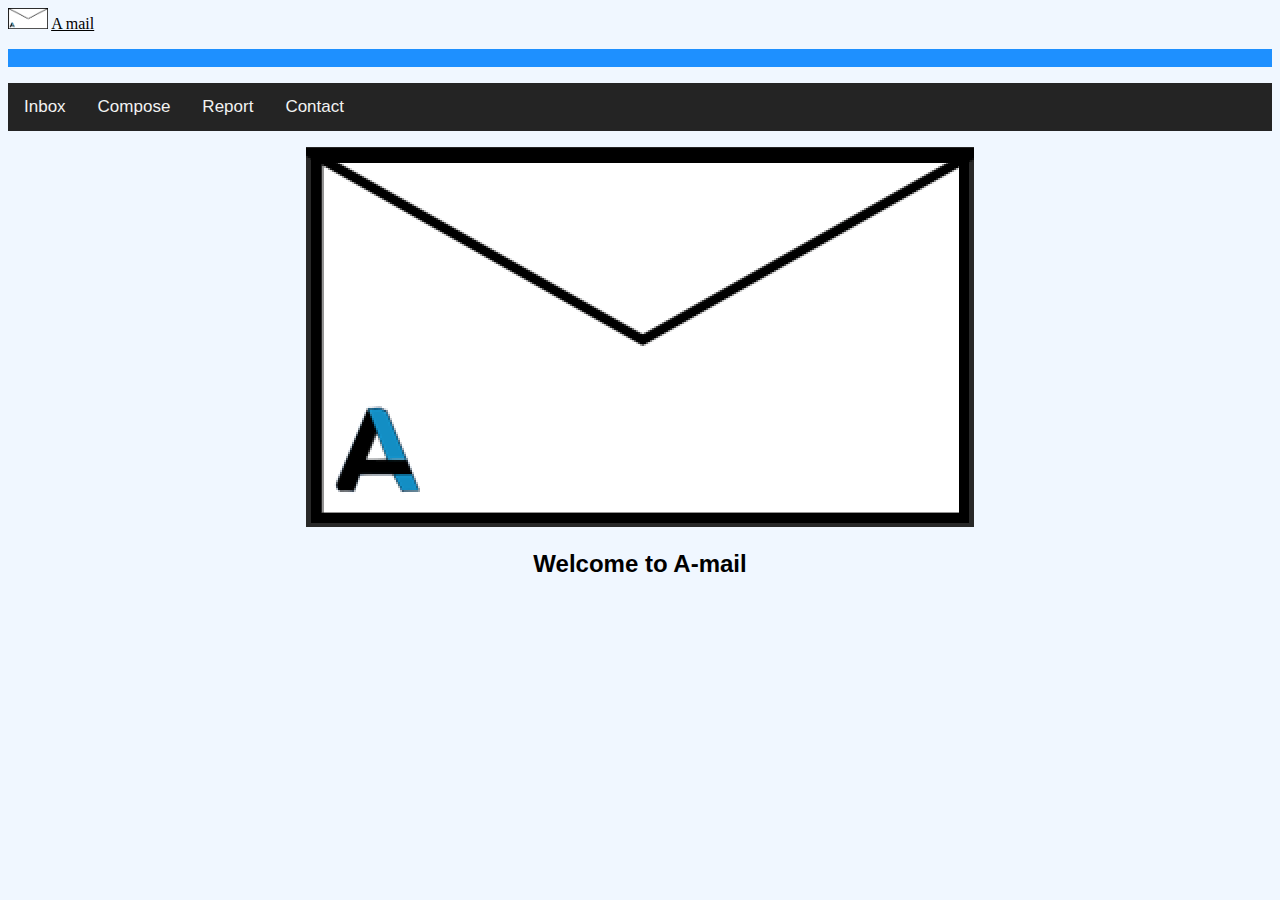
<file: index.html>
<!DOCTYPE html>
<html>
  <head>
    <title>A-mail</title>
    <link rel="stylesheet" href="c.css">
    <link href="Aydin-tec-copy.png" rel="icon" type="image/x-icon">
  </head>
  <body>
    
  </body>
</html>
<div  class="Aydintech"> 
  <img src="Amail-logo.png" alt="Amail" width="40" height="21"> <a href="index.html">A mail</a> </div>
<p>Aydin</p>
<div class="toolbar">
  <a class="toolbar" href="Inbox.html">Inbox</a>
  <a href="c.html">Compose</a>
  <a href="r.html">Report</a>
  <a href="contact.html">Contact</a>
</div>
<p></p>
<img src="Amail-logo.png" alt="Amail" width="668" height="380">
<h2>Welcome to A-mail</h2>
</file>
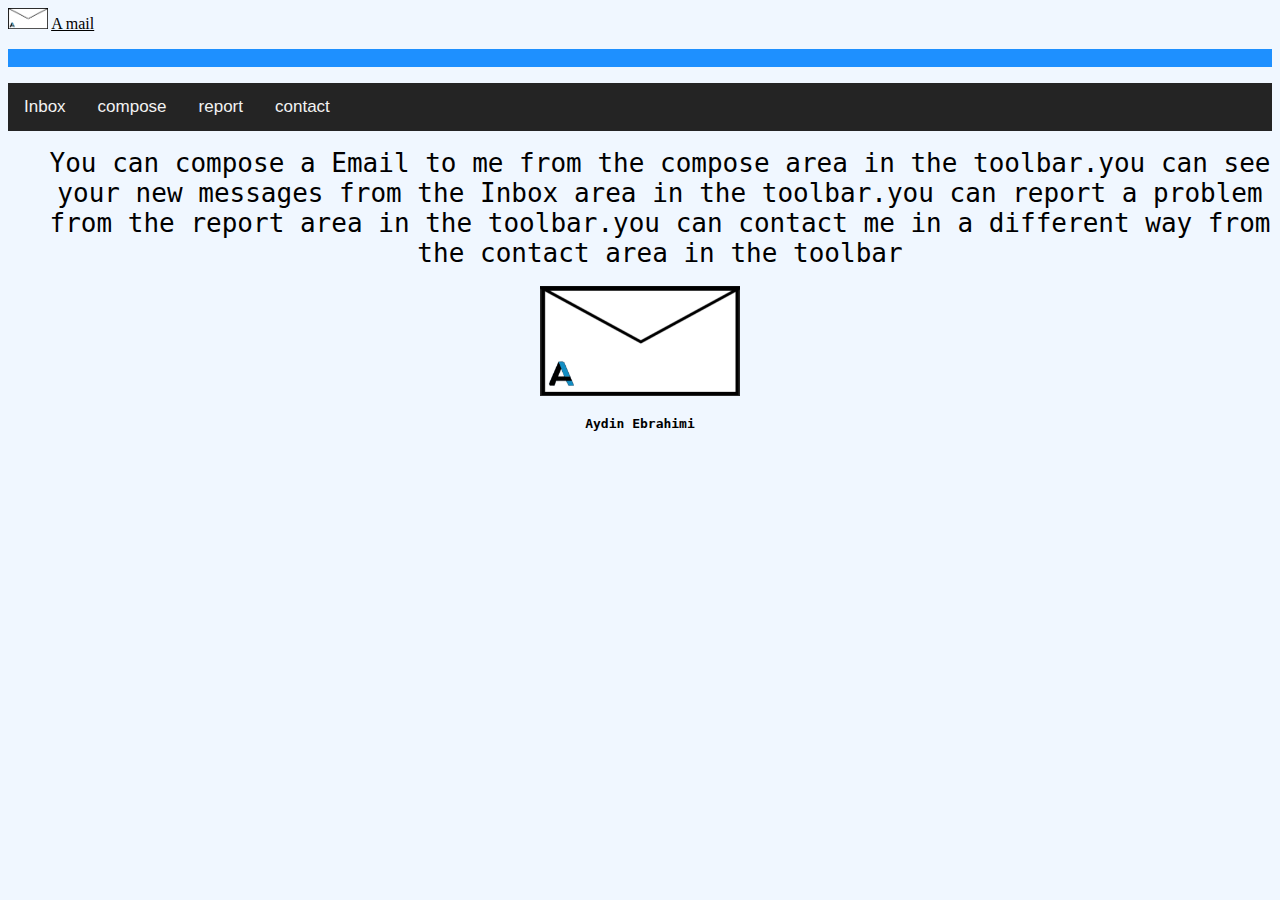
<file: 1.html>
<!DOCTYPE html>
<html>
  <head>
    <title>A-mail-Take a tour</title>
    <link href="Aydin-tec-copy.png" rel="icon" type="image/x-icon">
   <link rel="stylesheet" href="c.css">
  </head>
  <body>
  </body>
</html>
<div  class="Aydintech"> 
<img src="Amail-logo.png" alt="Amail" width="40" height="21"> <a href="index.html">A mail</a> </div>
<p>Aydin</p>
<div class="toolbar">
  <a class="toolbar" href="Inbox.html">Inbox</a>
  <a href="c.html">compose</a>
  <a href="r.html">report</a>
  <a href="contact.html">contact</a>
</div>
<ul>
  <h1>You can compose a Email to me from the compose area in the toolbar.you can see your new messages from the Inbox area in the toolbar.you can report a problem from the report area in the toolbar.you can contact me in a different way from the contact area in the toolbar</h1> 
</ul>
<img src="Amail-logo.png" alt="Amail-logo" width="200" height="110">
<h4>Aydin Ebrahimi<?/h4>
</file>
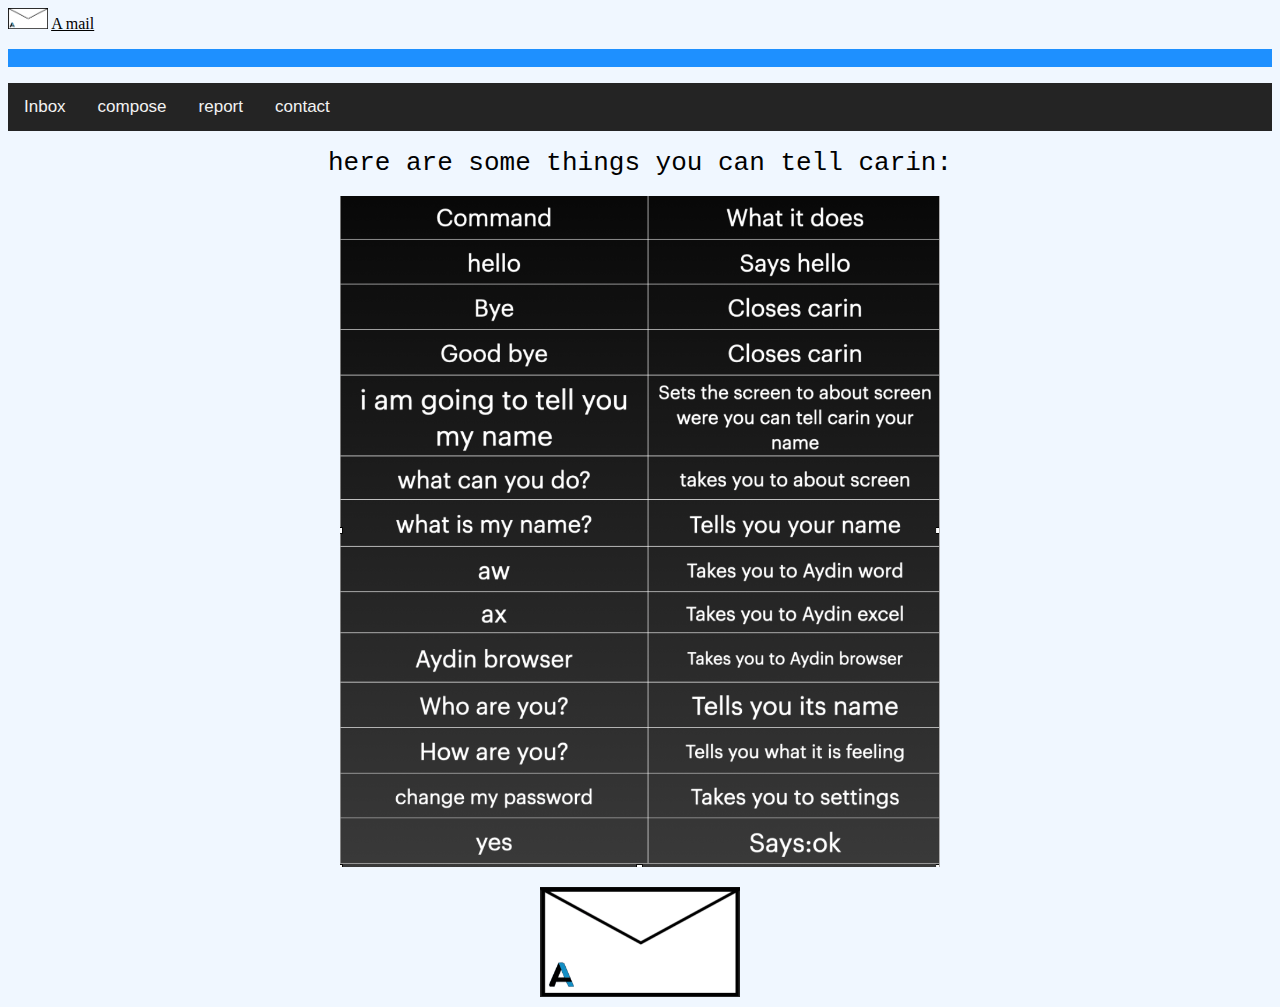
<file: 2.html>
<!DOCTYPE html>
<html>
  <head>
    <title>A-mail-Carin commands</title>
    <link href="Aydin-tec-copy.png" rel="icon" type="image/x-icon">
    <link rel="stylesheet" href="c.css">
  </head>
  <body>

  </body>
</html>
<div  class="Aydintech"> 
  <img src="Amail-logo.png" alt="Amail" width="40" height="21"> <a href="index.html">A mail</a> </div>
<p>Aydin</p>
<div class="toolbar">
  <a class="toolbar" href="Inbox.html">Inbox</a>
  <a href="c.html">compose</a>
  <a href="r.html">report</a>
  <a href="contact.html">contact</a>
</div>
<h1>here are some things you can tell carin:</h1>
  <p></p>
<img src="3.png" alt="carin" width="600" height="">
<p></p>
<p></p>
<img src="Amail-logo.png" alt="Amail" width="200" height="110">
</file>
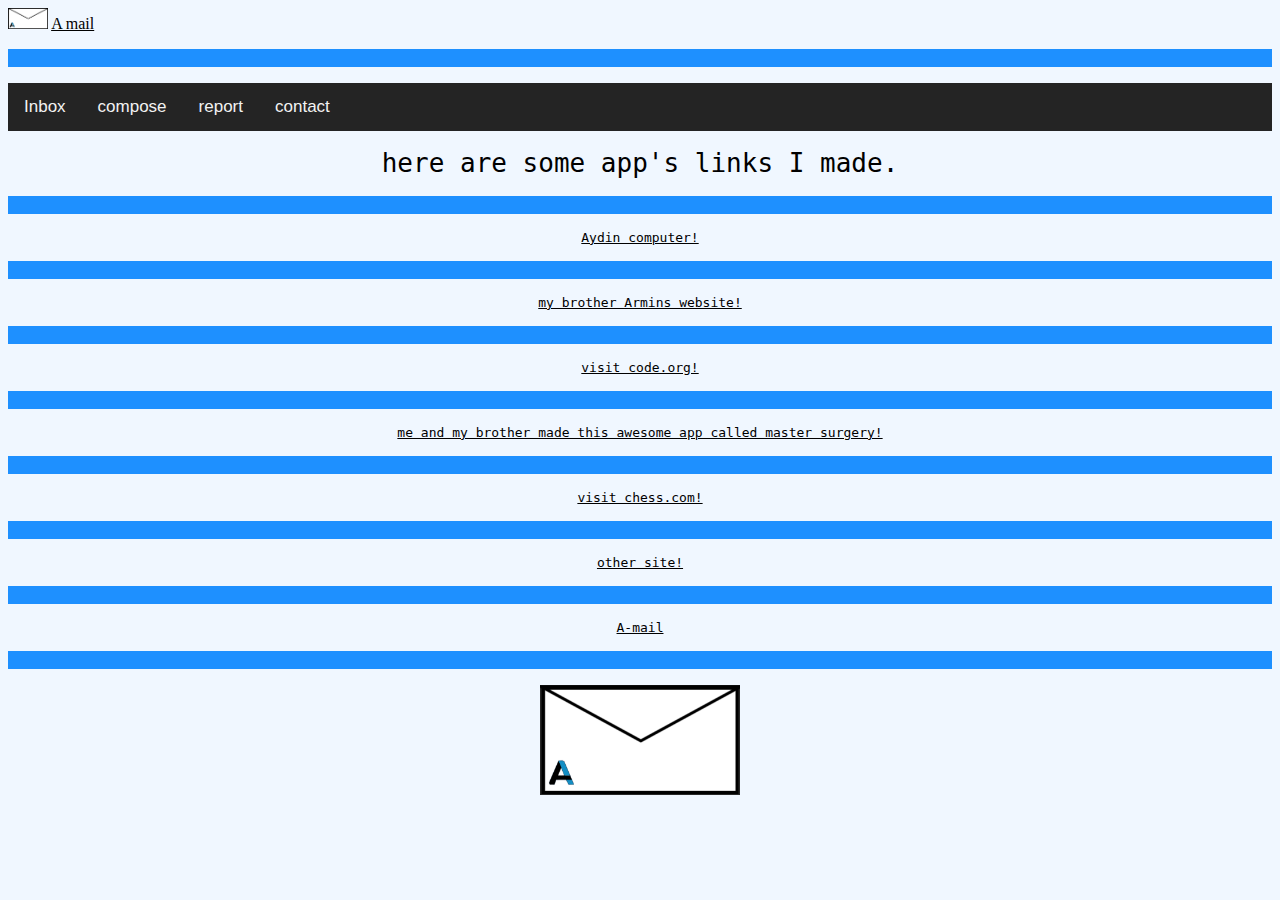
<file: 3.html>
<!DOCTYPE html>
<html>
  <head>
    <title>A-mail-Link</title>
    <link rel="stylesheet" href="c.css">
    <link href="Aydin-tec-copy.png" rel="icon" type="image/x-icon">
  </head>
  <body>

  </body>
</html>
<div  class="Aydintech"> 
  <img src="Amail-logo.png" alt="Amail" width="40" height="21"> <a href="index.html">A mail</a> </div>
<p>Aydin</p>
<div class="toolbar">
  <a class="toolbar" href="Inbox.html">Inbox</a>
  <a href="c.html">compose</a>
  <a href="r.html">report</a>
  <a href="contact.html">contact</a>
</div>
<h1>here are some app's links I made.</h1>
<p>Aydin tech</p>
<a
href="https://studio.code.org/projects/applab/mcnWspzswJHEVnqbRzWuM20flDWVhooY22xj3DBEIW8">Aydin computer!</a>
<p>.Aydin.</p>
<a href="https://codeprojects.org/4gJYfhxb7gGRz7hpGbEWrlVWFnIzZ40bFRJTPe6QXFc/">my brother Armins website!</a>
<p>.Aydin.</p>
<a href="https://studio.code.org">visit code.org!</a>
<p>.Aydin.</p>
<a href="https://studio.code.org/projects/applab/OoRXMmZ-8g_4ZJqYqzZBwp_LjkWbvpsj8Qd3dYQwdoE">me and my brother made this awesome app called master surgery!</a>
<p>.Aydin.</p>
<a href="https://chess.com">visit chess.com!</a>
<p>.Aydin.</p>
<a href="https://sites.google.com/view/aydintech">other site!</a>
<p>...Aydin...</p>
<a href="https://codeprojects.org/1vPfJfBNgEZvnwY0uQPQQ0CNg2lkvi0x9PLzi3ULmAg">A-mail</a>
<p>.Aydin.</p>
<img src="Amail-logo.png" alt="Amail" width="200" height="110">
</file>
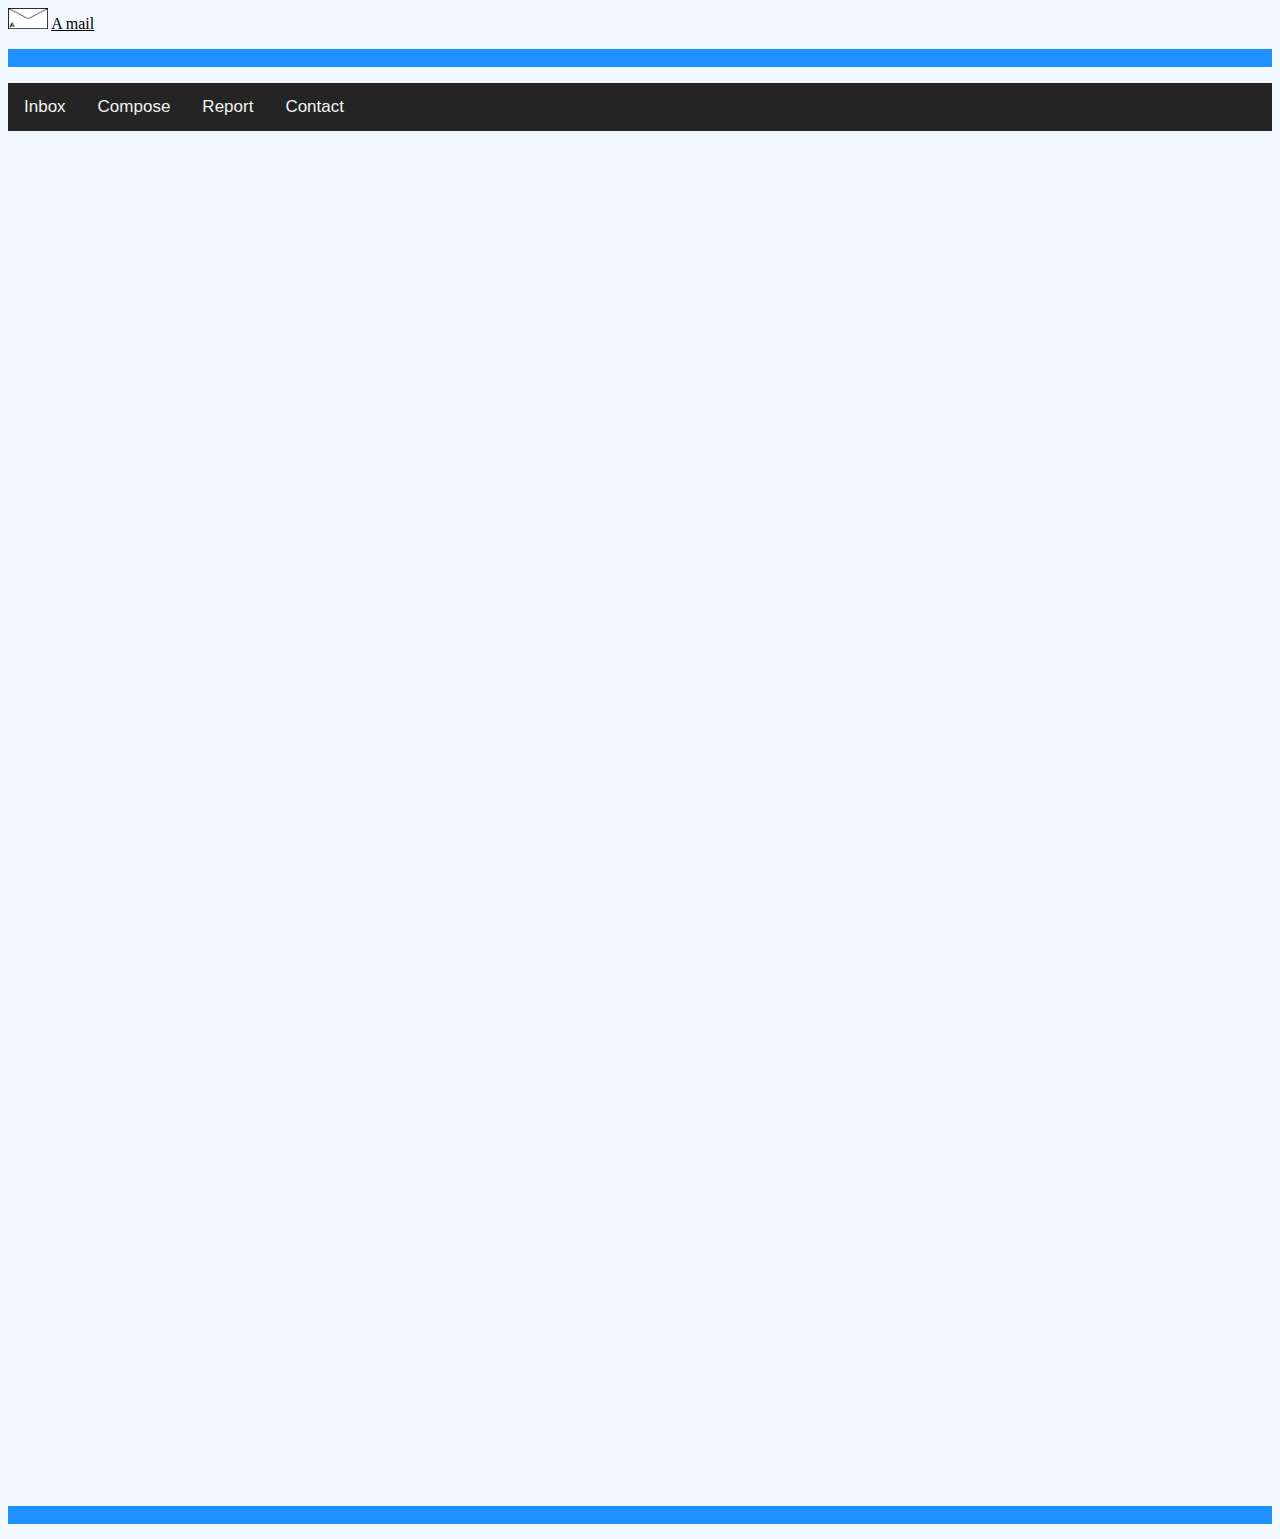
<file: c.html>
<!DOCTYPE html>
<html>
  <head>
    <title>A-mail-Compose</title>
    <link rel="stylesheet" href="c.css">
    <link href="Aydin-tec-copy.png" rel="icon" type="image/x-icon">
  </head>
  <body>
    
  </body>
</html>
<div  class="Aydintech"> 
  <img src="Amail-logo.png" alt="Amail" width="40" height="21"> <a href="index.html">A mail</a> </div>
<p>Aydin</p>
<div class="toolbar">
  <a class="toolbar" href="Inbox.html">Inbox</a>
  <a href="c.html">Compose</a>
  <a href="r.html">Report</a>
  <a href="contact.html">Contact</a>
</div>
<iframe  src="https://docs.google.com/forms/d/1GTpRxLRRFvwHL5AyPUTBnt-gF30CgtA0e36h_0QMYt4/viewform?embedded=true" width="640" height="1355" frameborder="0" marginheight="0" marginwidth="0">Aydin…</iframe>
<p>Aydin made this so dont copy!</p>
</file>
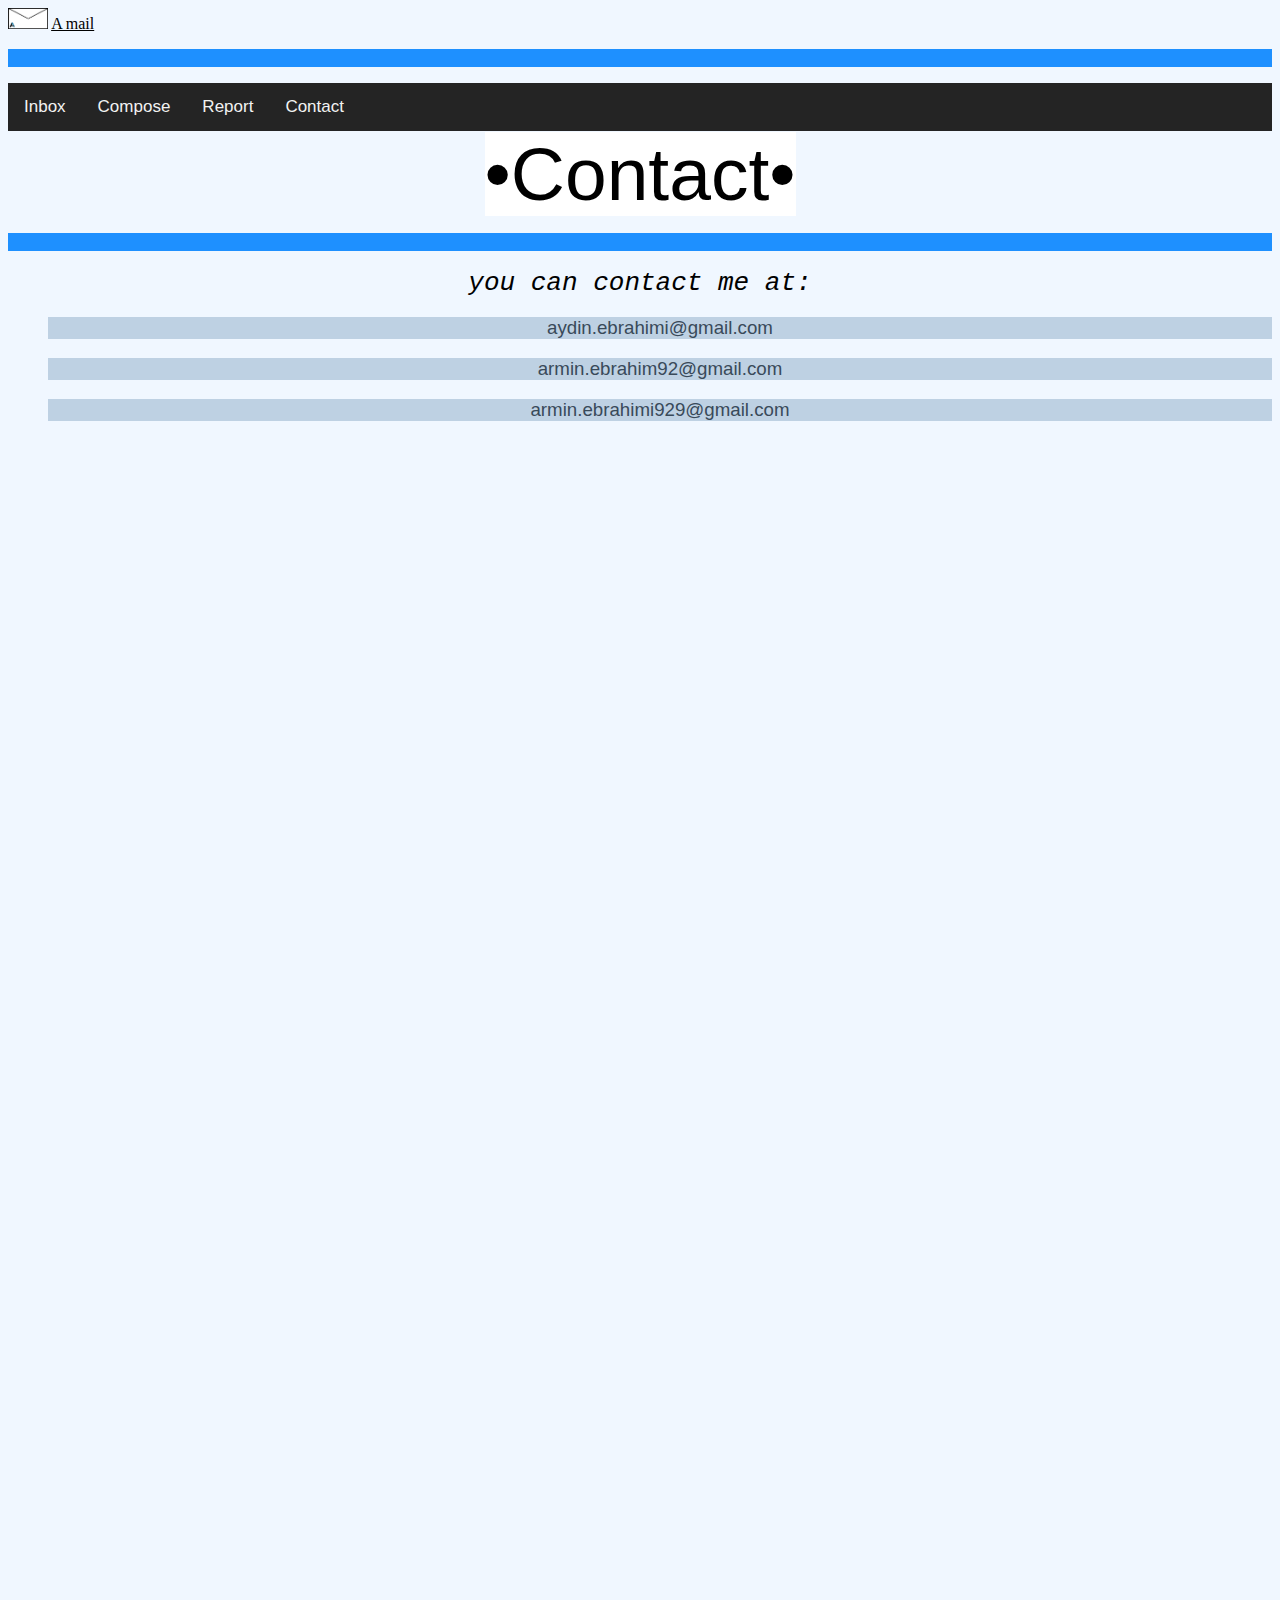
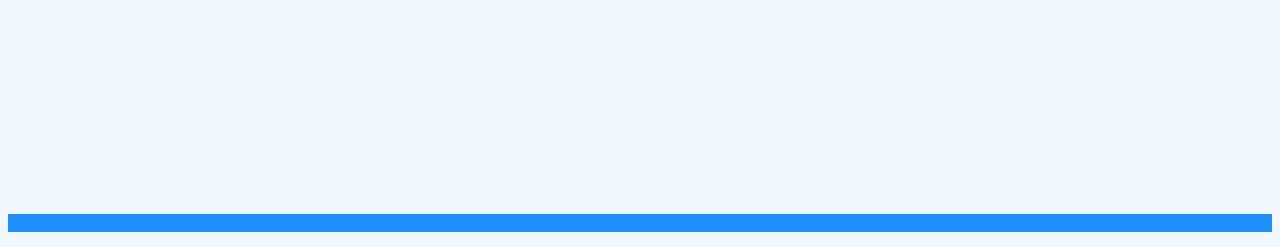
<file: contact.html>
<!DOCTYPE html>
<html>
  <head>
    <title>A-mail-Contact</title>
    <link rel="stylesheet" href="c.css">
    <link href="Aydin-tec-copy.png" rel="icon" type="image/x-icon">
  </head>
  <body>

  </body>
</html>
<div  class="Aydintech"> 
  <img src="Amail-logo.png" alt="Amail" width="40" height="21"> <a href="index.html">A mail</a> </div>
<p>Aydin</p>
<div class="toolbar">
  <a class="toolbar" href="Inbox.html">Inbox</a>
  <a href="c.html">Compose</a>
  <a href="r.html">Report</a>
  <a href="contact.html">Contact</a> </div>
  <font size="+5"> <a1> •Contact• </a1> </font> 
  <p>Aydin</p>
  <h1><i>you can contact me at:</i></h1>
  <ul>
    <h3>aydin.ebrahimi@gmail.com</h3>
    <h3>armin.ebrahim92@gmail.com</h3>
    <h3>armin.ebrahimi929@gmail.com</h3>
  </ul>
  <iframe  src="https://docs.google.com/forms/d/1BZID4ead2qfa05LrKO8ewKpgzyrUf8yylkoQ95gh3lo/viewform?embedded=true" width="640" height="1355" frameborder="0" marginheight="0" marginwidth="0">Loading…</iframe>
  <p>Aydin made this so dont copy!</p>
</file>
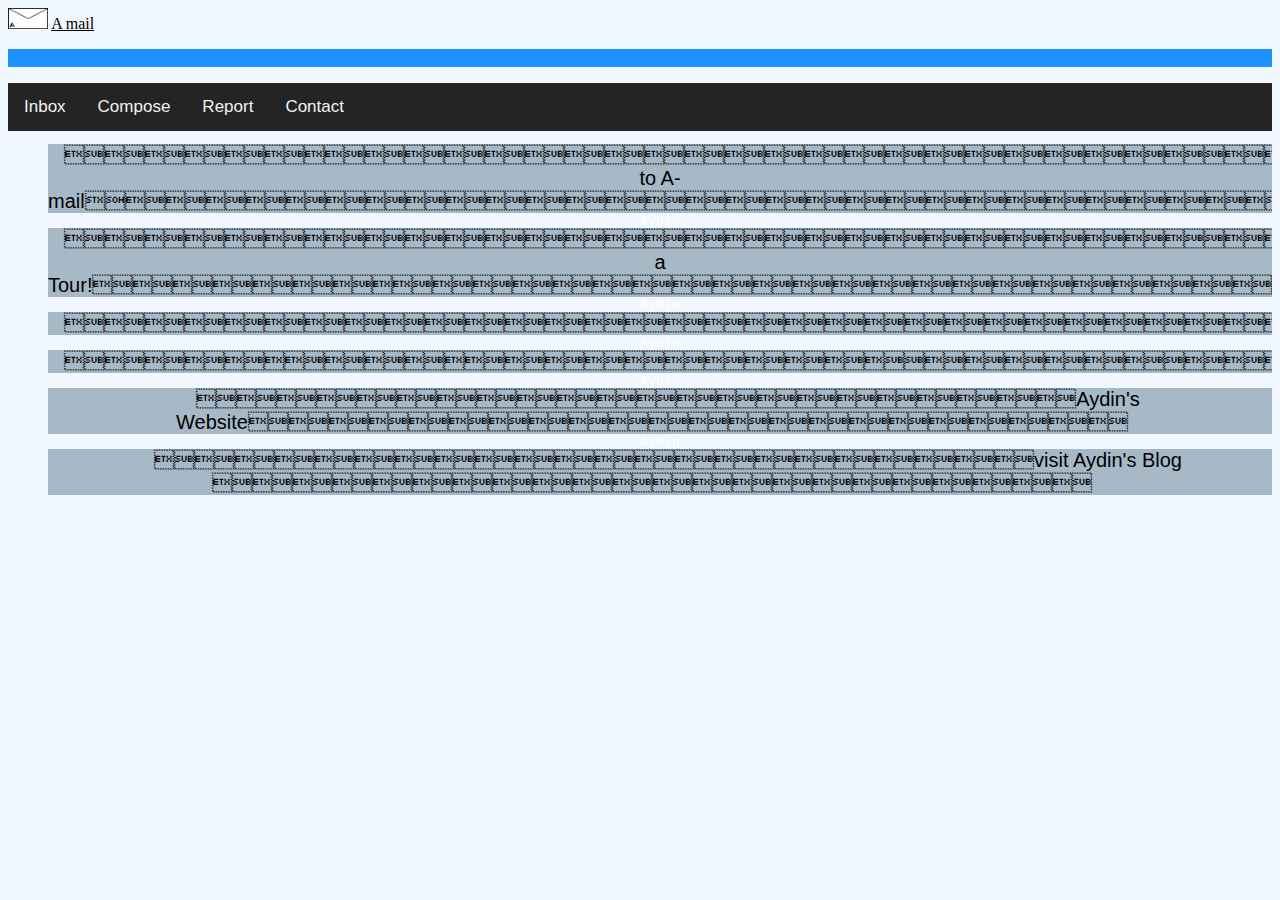
<file: Inbox.html>
<!DOCTYPE html>
<html>
  <head>
    <title>A-mail-Inbox</title>
    <link rel="stylesheet" href="c.css">
    <link href="Aydin-tec-copy.png" rel="icon" type="image/x-icon">
  </head>
  <body>

  </body>
</html>
<div  class="Aydintech"> 
  <img src="Amail-logo.png" alt="Amail" width="40" height="21"> <a href="index.html">A mail</a> </div>
<p>Aydin</p>
<div class="toolbar">
  <a class="toolbar" href="Inbox.html">Inbox</a>
  <a href="c.html">Compose</a>
  <a href="r.html">Report</a>
  <a href="contact.html">Contact</a>
</div>
<ol>
  <div class="Aydin1">
    <li><a href="w.html">welcom to  A-mail</a></li>
  </div> Aydin <div class="Aydin1">
  <li><a href="1.html">Take a Tour!</a></li>
  </div> Aydin <div class="Aydin1">
  <li><a href="2.html">Carin</a></li>
  </div> Aydin <div class="Aydin1">
  <li><a href="3.html">Links</a></li>
  </div> Aydin <div class="Aydin1">
  <li><a href="https://aydin-coder.github.io">Aydin's Website</a></li></div> Aydin <div class="Aydin1">
    <li><a href="https://aydin-coder.github.io/blog.html">visit Aydin's Blog </a></li></div>
</ol>
</file>
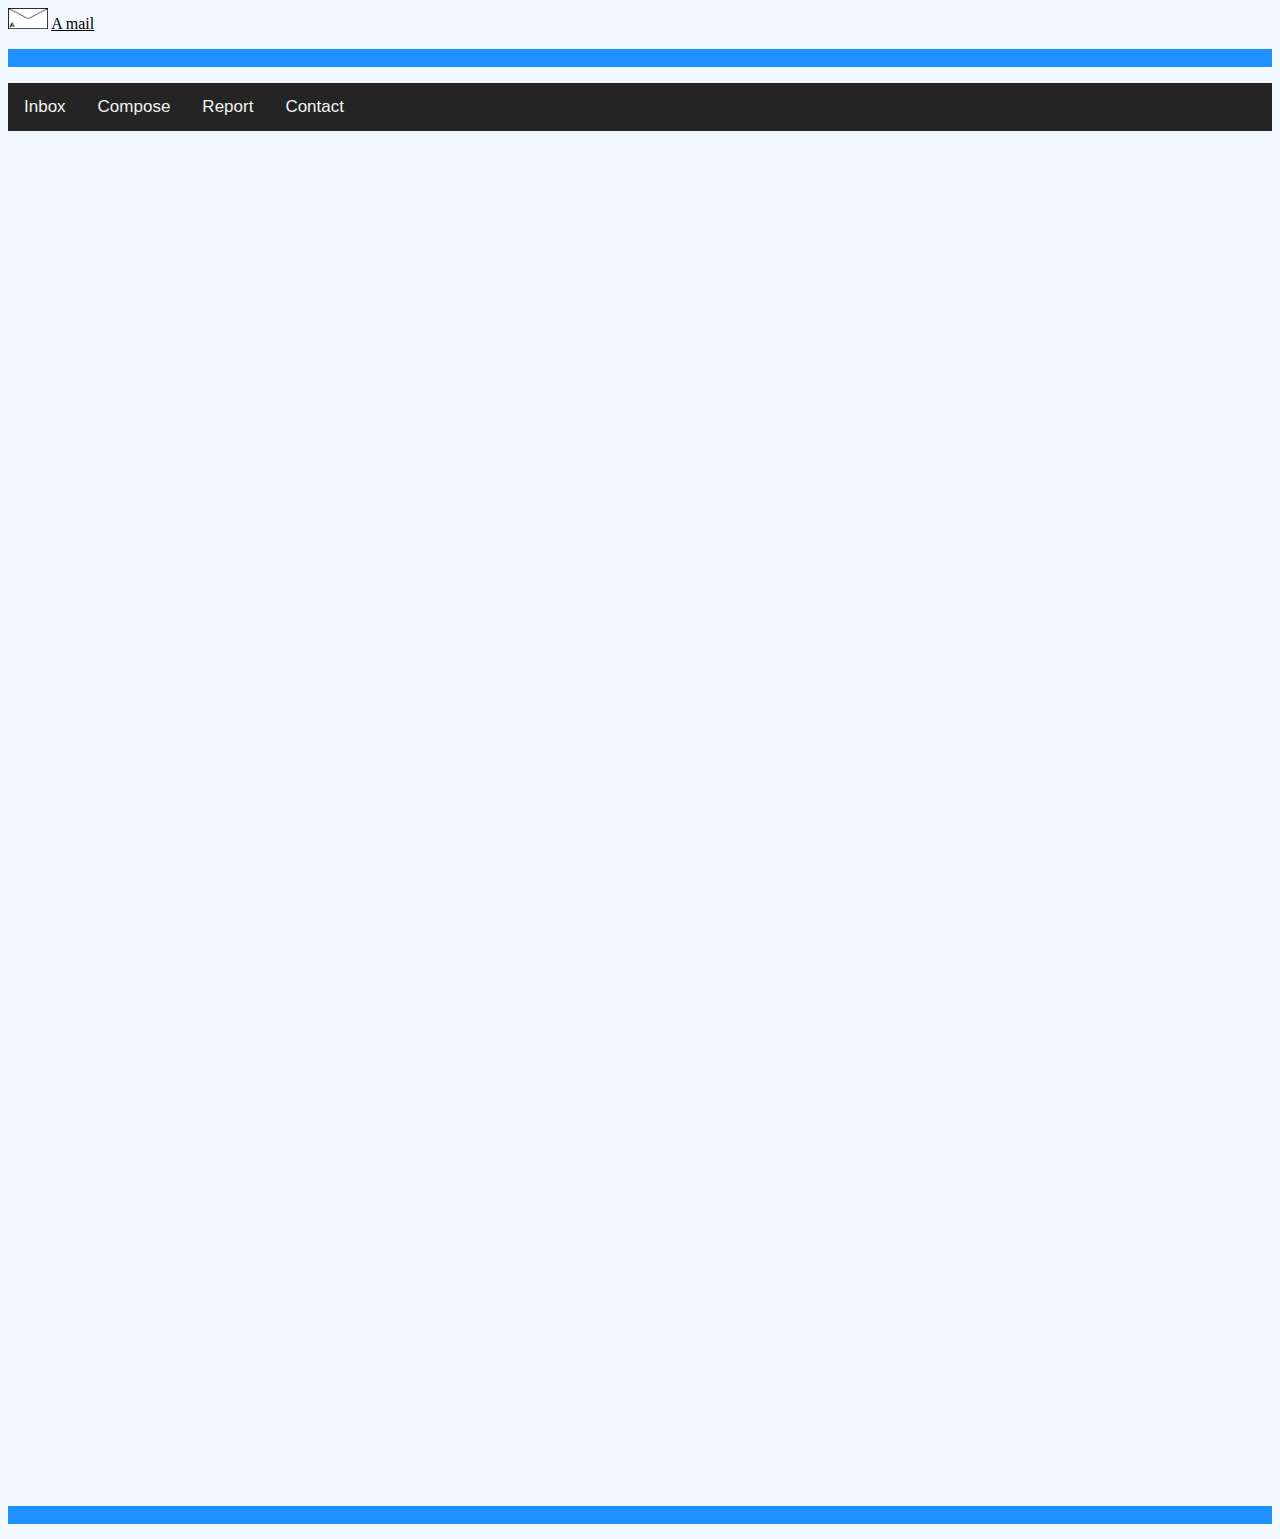
<file: r.html>
<!DOCTYPE html>
<html>
  <head>
    <title>A-mail-Report</title>
    <link rel="stylesheet" href="c.css">
    <link href="Aydin-tec-copy.png" rel="icon" type="image/x-icon">
  </head>
  <body>

  </body>
</html>
<div  class="Aydintech"> 
  <img src="Amail-logo.png" alt="Amail" width="40" height="21"> <a href="index.html">A mail</a> </div>
<p>Aydin</p>
<div class="toolbar">
  <a class="toolbar" href="Inbox.html">Inbox</a>
  <a href="c.html">Compose</a>
  <a href="r.html">Report</a>
  <a href="contact.html">Contact</a>
</div>
<iframe  src="https://docs.google.com/forms/d/1zucLm2E1HWKucn5GTxgW1uM5Um9ykeE7O2gw0qib_LU/viewform?embedded=true" width="640" height="1355" frameborder="0" marginheight="0" marginwidth="0">Aydin…</iframe>
<p>Aydin made this so dont copy!</p>
</file>
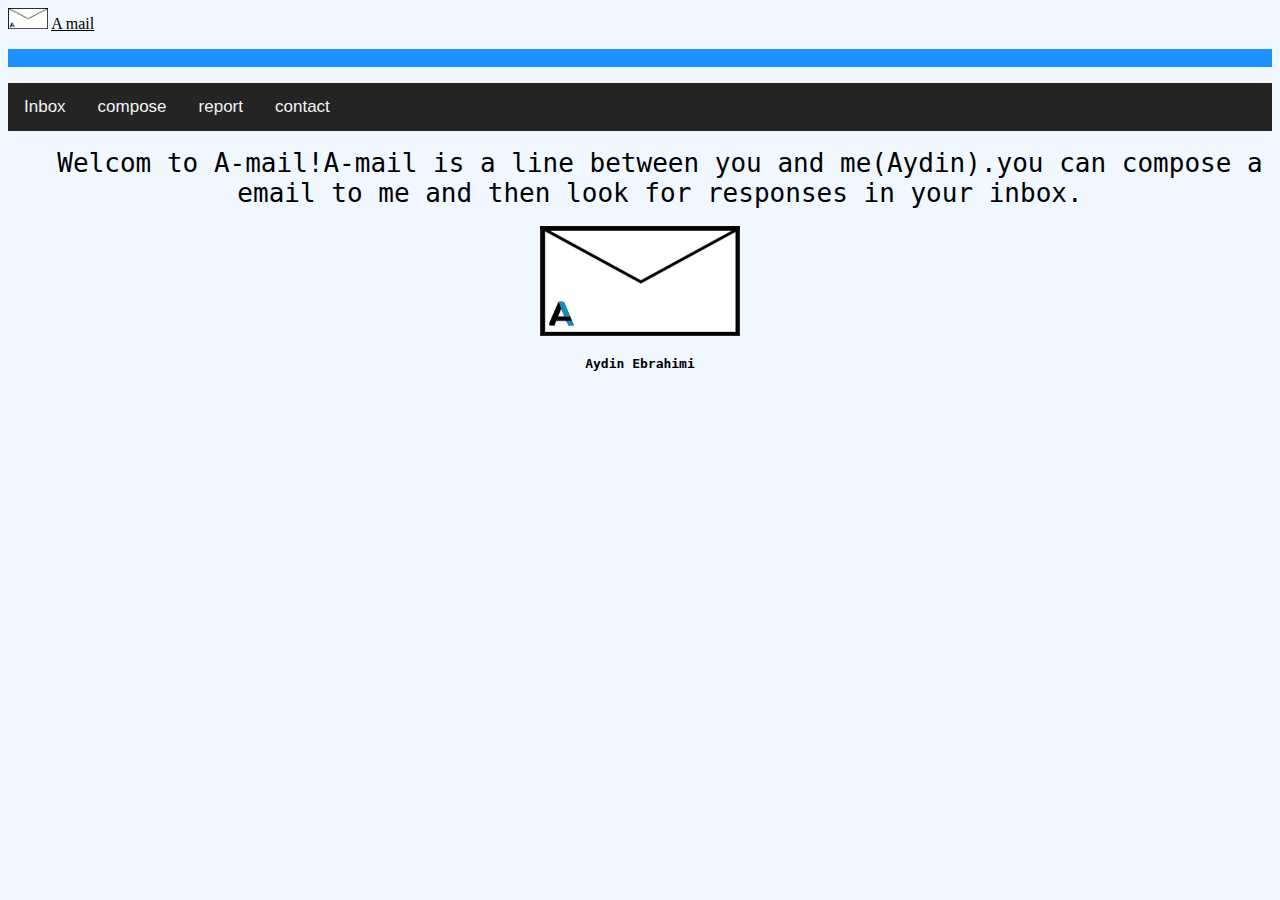
<file: w.html>
<!DOCTYPE html>
<html>
  <head>
    <title>Welcom to A-mail</title>
    <link rel="stylesheet" href="c.css">
    <link href="Aydin-tec-copy.png" rel="icon" type="image/x-icon">
  </head>
  <body>

  </body>
</html>
<div  class="Aydintech"> 
  <img src="Amail-logo.png" alt="Amail" width="40" height="21"> <a href="index.html">A mail</a> </div>
<p>Aydin</p>
<div class="toolbar">
  <a class="toolbar" href="Inbox.html">Inbox</a>
  <a href="c.html">compose</a>
  <a href="r.html">report</a>
  <a href="contact.html">contact</a>
</div>
<ul>
<h1>Welcom to A-mail!A-mail is a line between you and me(Aydin).you can compose a email to me and then look for responses in your inbox.</h1>
</ul>
<img src="Amail-logo.png" alt="Amail-logo" width="200" height="110">
<h4>Aydin Ebrahimi</h4>
</file>
<file: c.css>
body {
  background: #f0f7ff;
  color: white;
  font-family: monospace;
  text-align: center
}
a1 {
  background-color:white;
  font-family: sans-serif;
  text-align: center;
  color: black;
  font-size: 75px
}
h2 {
  font-size: 75;
  font-family: sans-serif;
  text-align: center;
  color: black
}
h1 {
  font-family: monospace;
  color: black;
  font-weight: 100
}
h4 {
  font-family: monospace;
  color: black;
}
h3 {
  background-color: #bed1e3;
  font-weight: inherit;
  font-family:sans-serif;
  text-align: center;
  color: #394a5a;
}
a {
  color: black;
}
.toolbar a {
  float: left;
  text-decoration: none;
  font-size: 17px;
  color: #f2f2f2;
  text-align: center;
  padding: 14px 16px;
}
.toolbar{
  font-family: sans-serif;
  text-align: center;
}
.toolbar {
  background-color: #242424;
  overflow: hidden;
}
.toolbar a:hover {
  color: black;
  background-color: dodgerblue;
}
.normal{
  font-weight: normal
}
p {
  background-color: dodgerblue;
  font-weight: bolder;
  font-family:sans-serif;
  text-align: center;
  color: dodgerblue;
}
.Aydintech{
  font-family: tahoma;
  text-align: left;
  color: darkslategray;
}
.blog a {
  float: center;
  text-decoration: inherit;
  font-size: 17px;
  color: #ffffff;
  text-align: center;
  padding: 14px 16px;
}
.blog{
  font-family: sans-serif;
  text-align: center;
}
.blog {
  background-color: #242424;
  overflow: hidden;
}
.blog a:hover {
  color: black;
  background-color: dodgerblue;
}
.line {
  background-color: skyblue;
  font-weight: bolder;
  font-family:sans-serif;
  text-align: center;
  color: skyblue;
}  
.Aydin1 a {
  float: c
    ;
  text-decoration: none;
  font-size: 20px;
  color: #000000;
  text-align: center;
  padding: 14px 16px;
}
.Aydin1{
  font-family: sans-serif;
  text-align: center;
}
.Aydin1 {
  background-color: #a7b9c7;
  overflow: hidden;
}
.Aydin1 a:hover {
  color: black;
  background-color: #c0dcf7;
</file>
